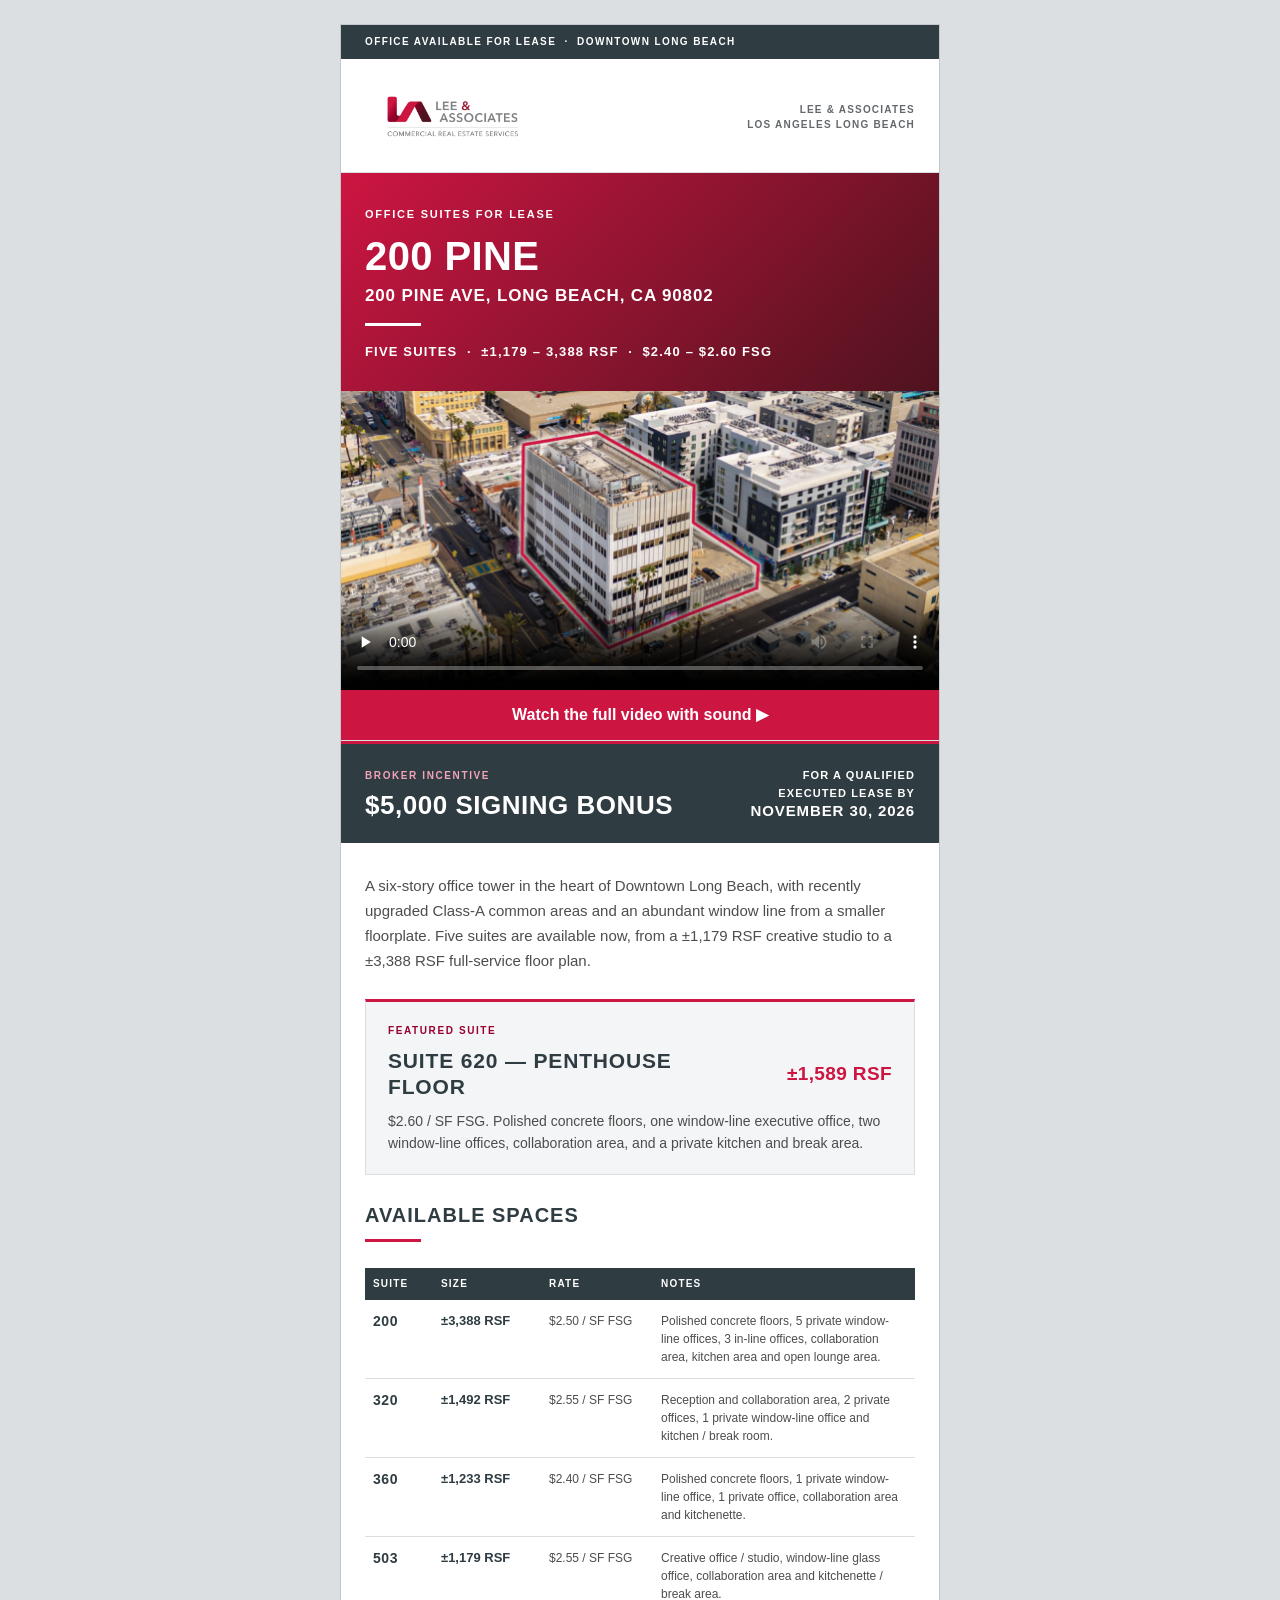
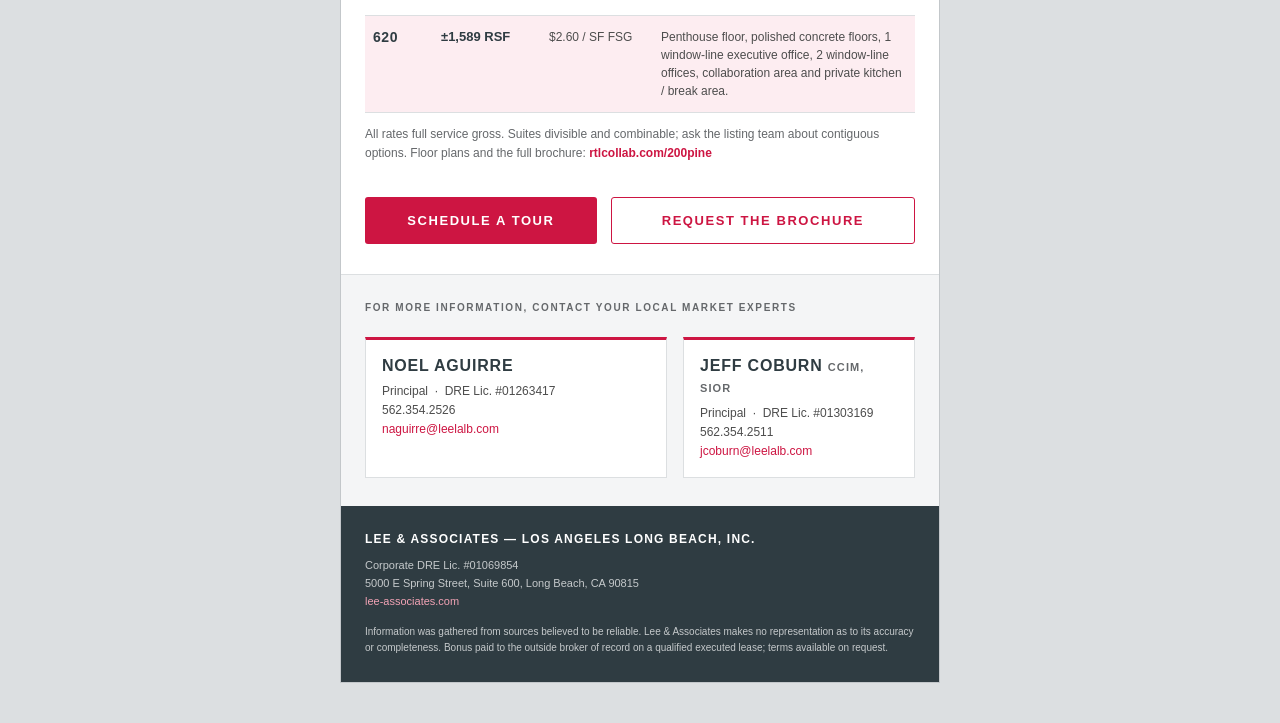
<file: 200-pine-web-preview.html>
<!DOCTYPE html>
<html lang="en"><head>
<meta charset="utf-8">
<meta name="viewport" content="width=device-width,initial-scale=1">

<title>200 Pine Ave — Office Suites For Lease</title>
<style>body{margin:0;padding:0;background:#DCDFE1;-webkit-font-smoothing:antialiased;}a{color:#CD1542;}a:hover{color:#98002E;}</style>
</head>
<body style="margin:0;padding:0;background-color:#DCDFE1;">

<table role="presentation" cellpadding="0" cellspacing="0" border="0" width="100%" style="width:100%;background-color:#DCDFE1;margin:0;padding:0;">
<tbody><tr>
<td align="center" style="padding:24px 12px 40px 12px;">

<span style="display:none;font-size:1px;color:#DCDFE1;line-height:1px;max-height:0;max-width:0;opacity:0;overflow:hidden;">Five suites, ±1,179–3,388 RSF at $2.40–$2.60 FSG. $5,000 broker bonus through 11.30.26.</span>

<table role="presentation" cellpadding="0" cellspacing="0" border="0" width="600" style="width:100%;max-width:600px;background-color:#FFFFFF;border:1px solid #C3C7CA;">

<tbody><tr>
<td bgcolor="#2F3C42" style="background-color:#2F3C42;padding:10px 24px;font-family:Arial,Helvetica,sans-serif;font-size:10px;line-height:14px;mso-line-height-rule:exactly;letter-spacing:.14em;text-transform:uppercase;color:#FFFFFF;font-weight:bold;">Office Available For Lease &nbsp;·&nbsp; Downtown Long Beach</td>
</tr>

<tr>
<td style="padding:18px 24px 16px 24px;border-bottom:1px solid #DCDFE1;">
<table role="presentation" cellpadding="0" cellspacing="0" border="0" width="100%" style="width:100%;">
<tbody><tr>
<td width="200" style="width:200px;">
<img src="200-pine-logo.png" width="176" alt="Lee &amp; Associates Commercial Real Estate Services" style="display:block;width:176px;height:auto;border:0;outline:none;text-decoration:none;">
</td>
<td align="right" style="font-family:Arial,Helvetica,sans-serif;font-size:10px;line-height:15px;mso-line-height-rule:exactly;letter-spacing:.12em;text-transform:uppercase;color:#65686B;font-weight:bold;">Lee &amp; Associates<br>Los Angeles Long Beach</td>
</tr>
</tbody></table>
</td>
</tr>

<tr>
<td bgcolor="#CD1542" style="background-color:#CD1542;background-image:linear-gradient(135deg,#CD1542 0%,#4E131E 100%);padding:34px 24px 30px 24px;">
<table role="presentation" cellpadding="0" cellspacing="0" border="0" width="100%" style="width:100%;">
<tbody><tr>
<td style="font-family:Arial,Helvetica,sans-serif;">
<div style="font-family:Arial,Helvetica,sans-serif;font-size:11px;line-height:15px;mso-line-height-rule:exactly;letter-spacing:.16em;text-transform:uppercase;color:#FFFFFF;font-weight:bold;">Office Suites For Lease</div>
<div style="height:14px;line-height:14px;font-size:0;">&nbsp;</div>
<div style="font-family:Arial,Helvetica,sans-serif;font-size:40px;line-height:40px;mso-line-height-rule:exactly;letter-spacing:.01em;text-transform:uppercase;color:#FFFFFF;font-weight:bold;">200 Pine</div>
<div style="height:8px;line-height:8px;font-size:0;">&nbsp;</div>
<div style="font-family:Arial,Helvetica,sans-serif;font-size:17px;line-height:23px;mso-line-height-rule:exactly;letter-spacing:.05em;text-transform:uppercase;color:#FFFFFF;font-weight:bold;">200 Pine Ave, Long Beach, CA 90802</div>
<div style="height:16px;line-height:16px;font-size:0;">&nbsp;</div>
<table role="presentation" cellpadding="0" cellspacing="0" border="0" width="56" style="width:56px;"><tbody><tr><td height="3" bgcolor="#FFFFFF" style="height:3px;background-color:#FFFFFF;font-size:0;line-height:3px;">&nbsp;</td></tr></tbody></table>
<div style="height:16px;line-height:16px;font-size:0;">&nbsp;</div>
<div style="font-family:Arial,Helvetica,sans-serif;font-size:13px;line-height:19px;mso-line-height-rule:exactly;letter-spacing:.09em;text-transform:uppercase;color:#FFFFFF;font-weight:bold;">Five Suites &nbsp;·&nbsp; ±1,179 – 3,388 RSF &nbsp;·&nbsp; $2.40 – $2.60 FSG</div>
</td>
</tr>
</tbody></table>
</td>
</tr>


<tr>
<td bgcolor="#EAECEE" align="center" style="background-color:#EAECEE;padding:0;font-size:0;line-height:0;border-bottom:1px solid #DCDFE1;">
<video controls playsinline preload="none" poster="200-pine-cover.png" style="display:block;width:100%;height:auto;background:#111;"><source src="https://media.autoreelapp.com/renders/w0tl9oeozn/out.mp4" type="video/mp4"><a href="https://media.autoreelapp.com/renders/w0tl9oeozn/out.mp4">Watch the property video</a></video><div style="background-color:#CD1542;text-align:center;padding:14px;font-family:Arial,Helvetica,sans-serif;font-size:16px;line-height:22px;"><a href="https://media.autoreelapp.com/renders/w0tl9oeozn/out.mp4" target="_blank" style="color:#FFFFFF;text-decoration:none;font-weight:bold;">Watch the full video with sound &#9654;</a></div>
</td>
</tr>



<tr>
<td bgcolor="#2F3C42" style="background-color:#2F3C42;border-top:3px solid #CD1542;padding:22px 24px;">
<table role="presentation" cellpadding="0" cellspacing="0" border="0" width="100%" style="width:100%;">
<tbody><tr>
<td width="330" style="width:330px;font-family:Arial,Helvetica,sans-serif;">
<div style="font-family:Arial,Helvetica,sans-serif;font-size:10px;line-height:14px;mso-line-height-rule:exactly;letter-spacing:.16em;text-transform:uppercase;color:#F2A3B5;font-weight:bold;">Broker Incentive</div>
<div style="height:8px;line-height:8px;font-size:0;">&nbsp;</div>
<div style="font-family:Arial,Helvetica,sans-serif;font-size:26px;line-height:28px;mso-line-height-rule:exactly;letter-spacing:.02em;text-transform:uppercase;color:#FFFFFF;font-weight:bold;">$5,000 Signing Bonus</div>
</td>
<td align="right" style="font-family:Arial,Helvetica,sans-serif;font-size:12px;line-height:18px;mso-line-height-rule:exactly;color:#FFFFFF;">
<span style="letter-spacing:.1em;text-transform:uppercase;font-weight:bold;font-size:11px;">For a qualified<br>executed lease by</span><br>
<span style="font-size:15px;font-weight:bold;letter-spacing:.06em;text-transform:uppercase;color:#FFFFFF;">November 30, 2026</span>
</td>
</tr>
</tbody></table>
</td>
</tr>


<tr>
<td style="padding:30px 24px 26px 24px;font-family:Arial,Helvetica,sans-serif;font-size:15px;line-height:25px;mso-line-height-rule:exactly;color:#4D4D4D;">
A six-story office tower in the heart of Downtown Long Beach, with recently upgraded Class-A common areas and an abundant window line from a smaller floorplate. Five suites are available now, from a ±1,179 RSF creative studio to a ±3,388 RSF full-service floor plan.
</td>
</tr>

<tr>
<td style="padding:0 24px 28px 24px;">
<table role="presentation" cellpadding="0" cellspacing="0" border="0" width="100%" style="width:100%;background-color:#F4F5F6;border:1px solid #DCDFE1;border-top:3px solid #CD1542;">
<tbody><tr>
<td style="padding:22px 22px 20px 22px;">
<div style="font-family:Arial,Helvetica,sans-serif;font-size:10px;line-height:14px;mso-line-height-rule:exactly;letter-spacing:.16em;text-transform:uppercase;color:#98002E;font-weight:bold;">Featured Suite</div>
<div style="height:10px;line-height:10px;font-size:0;">&nbsp;</div>
<table role="presentation" cellpadding="0" cellspacing="0" border="0" width="100%" style="width:100%;">
<tbody><tr>
<td style="font-family:Arial,Helvetica,sans-serif;font-size:21px;line-height:26px;mso-line-height-rule:exactly;letter-spacing:.04em;text-transform:uppercase;color:#2F3C42;font-weight:bold;">Suite 620 — Penthouse Floor</td>
<td align="right" width="150" style="width:150px;font-family:Arial,Helvetica,sans-serif;font-size:19px;line-height:24px;mso-line-height-rule:exactly;letter-spacing:.02em;color:#CD1542;font-weight:bold;">±1,589 RSF</td>
</tr>
</tbody></table>
<div style="height:10px;line-height:10px;font-size:0;">&nbsp;</div>
<div style="font-family:Arial,Helvetica,sans-serif;font-size:14px;line-height:22px;mso-line-height-rule:exactly;color:#4D4D4D;">$2.60 / SF FSG. Polished concrete floors, one window-line executive office, two window-line offices, collaboration area, and a private kitchen and break area.</div>
</td>
</tr>
</tbody></table>
</td>
</tr>

<tr>
<td style="padding:0 24px 8px 24px;">
<div style="font-family:Arial,Helvetica,sans-serif;font-size:20px;line-height:24px;mso-line-height-rule:exactly;letter-spacing:.05em;text-transform:uppercase;color:#2F3C42;font-weight:bold;">Available Spaces</div>
<div style="height:12px;line-height:12px;font-size:0;">&nbsp;</div>
<table role="presentation" cellpadding="0" cellspacing="0" border="0" width="56" style="width:56px;"><tbody><tr><td height="3" bgcolor="#CD1542" style="height:3px;background-color:#CD1542;font-size:0;line-height:3px;">&nbsp;</td></tr></tbody></table>
</td>
</tr>

<tr>
<td style="padding:18px 24px 6px 24px;">
<table role="presentation" cellpadding="0" cellspacing="0" border="0" width="100%" style="width:100%;">
<tbody><tr bgcolor="#2F3C42">
<td width="52" valign="bottom" style="width:52px;background-color:#2F3C42;padding:9px 8px;font-family:Arial,Helvetica,sans-serif;font-size:10px;line-height:14px;mso-line-height-rule:exactly;letter-spacing:.12em;text-transform:uppercase;color:#FFFFFF;font-weight:bold;">Suite</td>
<td width="92" valign="bottom" style="width:92px;background-color:#2F3C42;padding:9px 8px;font-family:Arial,Helvetica,sans-serif;font-size:10px;line-height:14px;mso-line-height-rule:exactly;letter-spacing:.12em;text-transform:uppercase;color:#FFFFFF;font-weight:bold;">Size</td>
<td width="96" valign="bottom" style="width:96px;background-color:#2F3C42;padding:9px 8px;font-family:Arial,Helvetica,sans-serif;font-size:10px;line-height:14px;mso-line-height-rule:exactly;letter-spacing:.12em;text-transform:uppercase;color:#FFFFFF;font-weight:bold;">Rate</td>
<td valign="bottom" style="background-color:#2F3C42;padding:9px 8px;font-family:Arial,Helvetica,sans-serif;font-size:10px;line-height:14px;mso-line-height-rule:exactly;letter-spacing:.12em;text-transform:uppercase;color:#FFFFFF;font-weight:bold;">Notes</td>
</tr>
<tr>
<td valign="top" style="padding:12px 8px;border-bottom:1px solid #DCDFE1;font-family:Arial,Helvetica,sans-serif;font-size:14px;line-height:18px;mso-line-height-rule:exactly;letter-spacing:.04em;color:#2F3C42;font-weight:bold;">200</td>
<td valign="top" style="padding:12px 8px;border-bottom:1px solid #DCDFE1;font-family:Arial,Helvetica,sans-serif;font-size:13px;line-height:18px;mso-line-height-rule:exactly;color:#2F3C42;font-weight:bold;white-space:nowrap;">±3,388 RSF</td>
<td valign="top" style="padding:12px 8px;border-bottom:1px solid #DCDFE1;font-family:Arial,Helvetica,sans-serif;font-size:12px;line-height:18px;mso-line-height-rule:exactly;color:#4D4D4D;white-space:nowrap;">$2.50 / SF FSG</td>
<td valign="top" style="padding:12px 8px;border-bottom:1px solid #DCDFE1;font-family:Arial,Helvetica,sans-serif;font-size:12px;line-height:18px;mso-line-height-rule:exactly;color:#4D4D4D;">Polished concrete floors, 5 private window-line offices, 3 in-line offices, collaboration area, kitchen area and open lounge area.</td>
</tr>
<tr>
<td valign="top" style="padding:12px 8px;border-bottom:1px solid #DCDFE1;font-family:Arial,Helvetica,sans-serif;font-size:14px;line-height:18px;mso-line-height-rule:exactly;letter-spacing:.04em;color:#2F3C42;font-weight:bold;">320</td>
<td valign="top" style="padding:12px 8px;border-bottom:1px solid #DCDFE1;font-family:Arial,Helvetica,sans-serif;font-size:13px;line-height:18px;mso-line-height-rule:exactly;color:#2F3C42;font-weight:bold;white-space:nowrap;">±1,492 RSF</td>
<td valign="top" style="padding:12px 8px;border-bottom:1px solid #DCDFE1;font-family:Arial,Helvetica,sans-serif;font-size:12px;line-height:18px;mso-line-height-rule:exactly;color:#4D4D4D;white-space:nowrap;">$2.55 / SF FSG</td>
<td valign="top" style="padding:12px 8px;border-bottom:1px solid #DCDFE1;font-family:Arial,Helvetica,sans-serif;font-size:12px;line-height:18px;mso-line-height-rule:exactly;color:#4D4D4D;">Reception and collaboration area, 2 private offices, 1 private window-line office and kitchen / break room.</td>
</tr>
<tr>
<td valign="top" style="padding:12px 8px;border-bottom:1px solid #DCDFE1;font-family:Arial,Helvetica,sans-serif;font-size:14px;line-height:18px;mso-line-height-rule:exactly;letter-spacing:.04em;color:#2F3C42;font-weight:bold;">360</td>
<td valign="top" style="padding:12px 8px;border-bottom:1px solid #DCDFE1;font-family:Arial,Helvetica,sans-serif;font-size:13px;line-height:18px;mso-line-height-rule:exactly;color:#2F3C42;font-weight:bold;white-space:nowrap;">±1,233 RSF</td>
<td valign="top" style="padding:12px 8px;border-bottom:1px solid #DCDFE1;font-family:Arial,Helvetica,sans-serif;font-size:12px;line-height:18px;mso-line-height-rule:exactly;color:#4D4D4D;white-space:nowrap;">$2.40 / SF FSG</td>
<td valign="top" style="padding:12px 8px;border-bottom:1px solid #DCDFE1;font-family:Arial,Helvetica,sans-serif;font-size:12px;line-height:18px;mso-line-height-rule:exactly;color:#4D4D4D;">Polished concrete floors, 1 private window-line office, 1 private office, collaboration area and kitchenette.</td>
</tr>
<tr>
<td valign="top" style="padding:12px 8px;border-bottom:1px solid #DCDFE1;font-family:Arial,Helvetica,sans-serif;font-size:14px;line-height:18px;mso-line-height-rule:exactly;letter-spacing:.04em;color:#2F3C42;font-weight:bold;">503</td>
<td valign="top" style="padding:12px 8px;border-bottom:1px solid #DCDFE1;font-family:Arial,Helvetica,sans-serif;font-size:13px;line-height:18px;mso-line-height-rule:exactly;color:#2F3C42;font-weight:bold;white-space:nowrap;">±1,179 RSF</td>
<td valign="top" style="padding:12px 8px;border-bottom:1px solid #DCDFE1;font-family:Arial,Helvetica,sans-serif;font-size:12px;line-height:18px;mso-line-height-rule:exactly;color:#4D4D4D;white-space:nowrap;">$2.55 / SF FSG</td>
<td valign="top" style="padding:12px 8px;border-bottom:1px solid #DCDFE1;font-family:Arial,Helvetica,sans-serif;font-size:12px;line-height:18px;mso-line-height-rule:exactly;color:#4D4D4D;">Creative office / studio, window-line glass office, collaboration area and kitchenette / break area.</td>
</tr>
<tr>
<td valign="top" style="padding:12px 8px;border-bottom:1px solid #DCDFE1;background-color:#FDEDF1;font-family:Arial,Helvetica,sans-serif;font-size:14px;line-height:18px;mso-line-height-rule:exactly;letter-spacing:.04em;color:#2F3C42;font-weight:bold;">620</td>
<td valign="top" style="padding:12px 8px;border-bottom:1px solid #DCDFE1;background-color:#FDEDF1;font-family:Arial,Helvetica,sans-serif;font-size:13px;line-height:18px;mso-line-height-rule:exactly;color:#2F3C42;font-weight:bold;white-space:nowrap;">±1,589 RSF</td>
<td valign="top" style="padding:12px 8px;border-bottom:1px solid #DCDFE1;background-color:#FDEDF1;font-family:Arial,Helvetica,sans-serif;font-size:12px;line-height:18px;mso-line-height-rule:exactly;color:#4D4D4D;white-space:nowrap;">$2.60 / SF FSG</td>
<td valign="top" style="padding:12px 8px;border-bottom:1px solid #DCDFE1;background-color:#FDEDF1;font-family:Arial,Helvetica,sans-serif;font-size:12px;line-height:18px;mso-line-height-rule:exactly;color:#4D4D4D;">Penthouse floor, polished concrete floors, 1 window-line executive office, 2 window-line offices, collaboration area and private kitchen / break area.</td>
</tr>
</tbody></table>
<div style="height:12px;line-height:12px;font-size:0;">&nbsp;</div>
<div style="font-family:Arial,Helvetica,sans-serif;font-size:12px;line-height:19px;mso-line-height-rule:exactly;color:#65686B;">All rates full service gross. Suites divisible and combinable; ask the listing team about contiguous options. Floor plans and the full brochure: <a href="http://www.rtlcollab.com/200pine" style="color:#CD1542;text-decoration:none;font-weight:bold;">rtlcollab.com/200pine</a></div>
</td>
</tr>

<tr>
<td style="padding:28px 24px 30px 24px;">
<table role="presentation" cellpadding="0" cellspacing="0" border="0" width="100%" style="width:100%;">
<tbody><tr>
<td bgcolor="#CD1542" align="center" style="background-color:#CD1542;border-radius:3px;"><a href="mailto:naguirre@leelalb.com,jcoburn@leelalb.com?subject=200%20Pine%20%E2%80%94%20Tour%20Request" style="display:block;padding:16px 18px;font-family:Arial,Helvetica,sans-serif;font-size:13px;line-height:15px;mso-line-height-rule:exactly;letter-spacing:.12em;text-transform:uppercase;color:#FFFFFF;font-weight:bold;text-decoration:none;">Schedule A Tour</a></td>
<td width="14" style="width:14px;font-size:0;line-height:0;">&nbsp;</td>
<td align="center" style="border:1px solid #CD1542;border-radius:3px;"><a href="mailto:naguirre@leelalb.com,jcoburn@leelalb.com?subject=200%20Pine%20%E2%80%94%20Brochure%20Request" style="display:block;padding:15px 18px;font-family:Arial,Helvetica,sans-serif;font-size:13px;line-height:15px;mso-line-height-rule:exactly;letter-spacing:.12em;text-transform:uppercase;color:#CD1542;font-weight:bold;text-decoration:none;">Request The Brochure</a></td>
</tr>
</tbody></table>
</td>
</tr>

<tr>
<td bgcolor="#F4F5F6" style="background-color:#F4F5F6;border-top:1px solid #DCDFE1;padding:26px 24px 8px 24px;">
<div style="font-family:Arial,Helvetica,sans-serif;font-size:10px;line-height:14px;mso-line-height-rule:exactly;letter-spacing:.16em;text-transform:uppercase;color:#65686B;font-weight:bold;">For More Information, Contact Your Local Market Experts</div>
</td>
</tr>
<tr>
<td bgcolor="#F4F5F6" style="background-color:#F4F5F6;padding:14px 24px 28px 24px;">
<table role="presentation" cellpadding="0" cellspacing="0" border="0" width="100%" style="width:100%;">
<tbody><tr>
<td width="268" valign="top" style="width:268px;padding:16px;background-color:#FFFFFF;border:1px solid #DCDFE1;border-top:3px solid #CD1542;">
<div style="font-family:Arial,Helvetica,sans-serif;font-size:16px;line-height:20px;mso-line-height-rule:exactly;letter-spacing:.05em;text-transform:uppercase;color:#2F3C42;font-weight:bold;">Noel Aguirre</div>
<div style="height:6px;line-height:6px;font-size:0;">&nbsp;</div>
<div style="font-family:Arial,Helvetica,sans-serif;font-size:12px;line-height:19px;mso-line-height-rule:exactly;color:#4D4D4D;">Principal &nbsp;·&nbsp; DRE Lic. #01263417<br><a href="tel:+15623542526" style="color:#4D4D4D;text-decoration:none;">562.354.2526</a><br><a href="mailto:naguirre@leelalb.com" style="color:#CD1542;text-decoration:none;">naguirre@leelalb.com</a></div>
</td>
<td width="16" style="width:16px;font-size:0;line-height:0;">&nbsp;</td>
<td valign="top" style="padding:16px;background-color:#FFFFFF;border:1px solid #DCDFE1;border-top:3px solid #CD1542;">
<div style="font-family:Arial,Helvetica,sans-serif;font-size:16px;line-height:20px;mso-line-height-rule:exactly;letter-spacing:.05em;text-transform:uppercase;color:#2F3C42;font-weight:bold;">Jeff Coburn <span style="font-size:11px;letter-spacing:.1em;color:#65686B;">CCIM, SIOR</span></div>
<div style="height:6px;line-height:6px;font-size:0;">&nbsp;</div>
<div style="font-family:Arial,Helvetica,sans-serif;font-size:12px;line-height:19px;mso-line-height-rule:exactly;color:#4D4D4D;">Principal &nbsp;·&nbsp; DRE Lic. #01303169<br><a href="tel:+15623542511" style="color:#4D4D4D;text-decoration:none;">562.354.2511</a><br><a href="mailto:jcoburn@leelalb.com" style="color:#CD1542;text-decoration:none;">jcoburn@leelalb.com</a></div>
</td>
</tr>
</tbody></table>
</td>
</tr>

<tr>
<td bgcolor="#2F3C42" style="background-color:#2F3C42;padding:24px 24px 26px 24px;">
<div style="font-family:Arial,Helvetica,sans-serif;font-size:12px;line-height:18px;mso-line-height-rule:exactly;letter-spacing:.1em;text-transform:uppercase;color:#FFFFFF;font-weight:bold;">Lee &amp; Associates — Los Angeles Long Beach, Inc.</div>
<div style="height:8px;line-height:8px;font-size:0;">&nbsp;</div>
<div style="font-family:Arial,Helvetica,sans-serif;font-size:11px;line-height:18px;mso-line-height-rule:exactly;color:#C5C9CB;">Corporate DRE Lic. #01069854<br>5000 E Spring Street, Suite 600, Long Beach, CA 90815<br><a href="https://www.lee-associates.com" style="color:#F2A3B5;text-decoration:none;">lee-associates.com</a></div>
<div style="height:14px;line-height:14px;font-size:0;">&nbsp;</div>
<div style="font-family:Arial,Helvetica,sans-serif;font-size:10px;line-height:16px;mso-line-height-rule:exactly;color:#C5C9CB;">Information was gathered from sources believed to be reliable. Lee &amp; Associates makes no representation as to its accuracy or completeness. Bonus paid to the outside broker of record on a qualified executed lease; terms available on request.</div>

</td>
</tr>

</tbody></table>
</td>
</tr>
</tbody></table>


</body></html>
</file>
